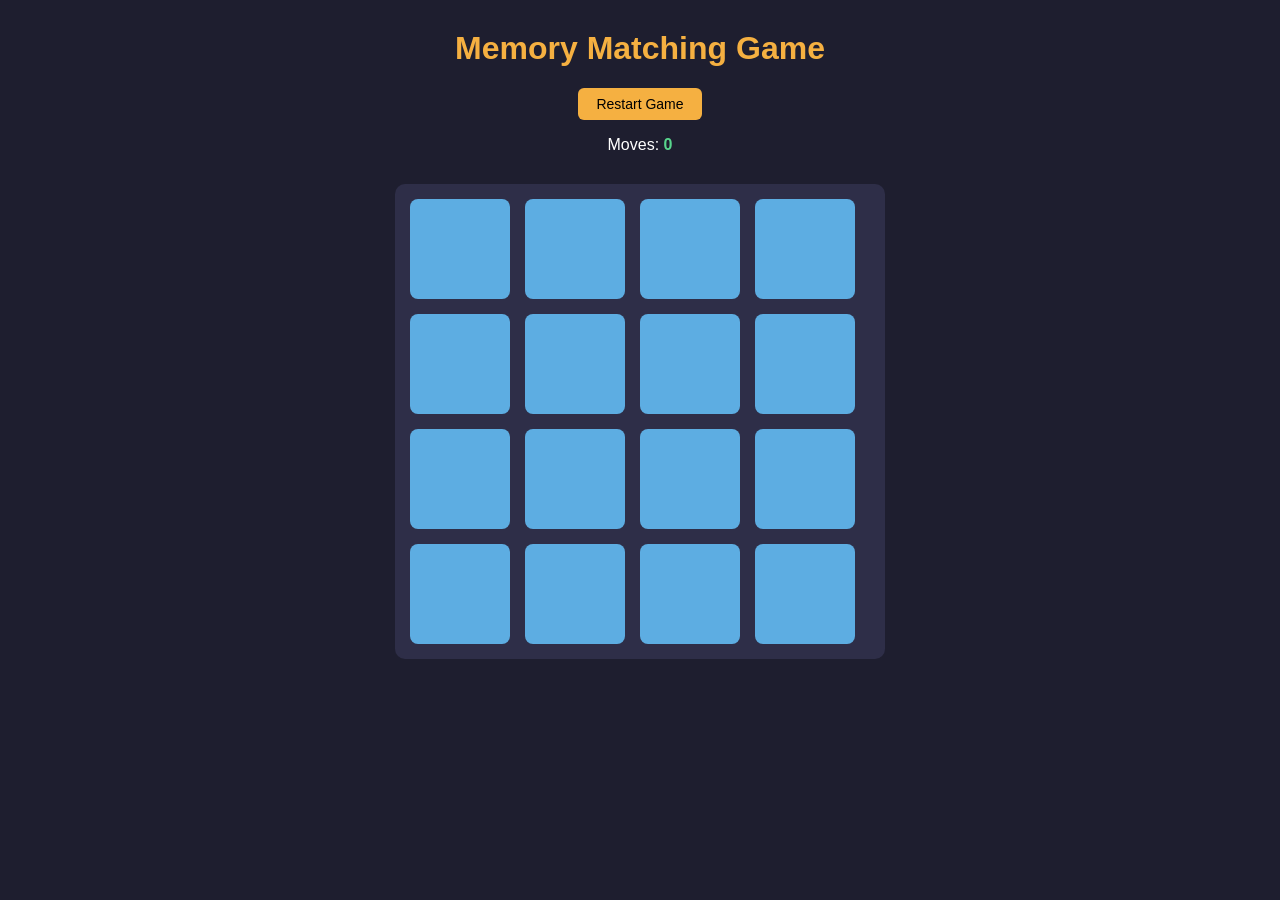
<file: memory-matching/index.html>
<!DOCTYPE html>
<html lang="en">
<head>
    <meta charset="UTF-8">
    <title>Memory Matching Game</title>
    <link rel="stylesheet" href="styling.css">
    <script src="https://code.jquery.com/jquery-3.6.0.min.js"></script>
</head>
<body>
    <h1>Memory Matching Game</h1>
    <div class="controls">
        <button id="restart">Restart Game</button>
        <p>Moves: <span id="moves">0</span></p>
    </div>
    <div class="gameBoard"></div>
    <script src="script.js"></script>
</body>
</html>
</file>
<file: memory-matching/styling.css>
/* Basic Reset */
body {
    font-family: Arial, Helvetica, sans-serif;
    text-align: center;
    margin: 0;
    background-color: #1e1e2f;
    color: white;
}

/* Title */
h1 {
    margin-top: 30px;
    font-size: 32px;
    color: #f5b041;
}

/* Controls Section */
.controls {
    margin: 20px;
}

/* Restart Button */
#restart {
    padding: 8px 18px;
    font-size: 14px;
    background-color: #f5b041;
    border: none;
    border-radius: 6px;
    cursor: pointer;
}

#restart:hover {
    background-color: #d68910;
}

/* Moves Text */
#moves {
    font-weight: bold;
    color: #58d68d;
}

/* Game Board */
.gameBoard {
    width: 460px;
    margin: 30px auto;
    padding: 15px;

    display: grid;
    grid-template-columns: repeat(4, 100px);
    gap: 15px;

    background-color: #2e2e48;
    border-radius: 10px;
}

/* Cards */
.card {
    width: 100px;
    height: 100px;

    background-color: #5dade2;
    border-radius: 8px;

    display: flex;
    justify-content: center;
    align-items: center;

    font-size: 30px;
    cursor: pointer;

    transition: 0.3s;
}

/* Hover Effect */
.card:hover {
    background-color: #3498db;
}

/* Flipped Card */
.card.flipped {
    background-color: #884ea0;
    color: white;
}

/* Matched Card */
.card.matched {
    background-color: #27ae60;
    cursor: default;
}
</file>
